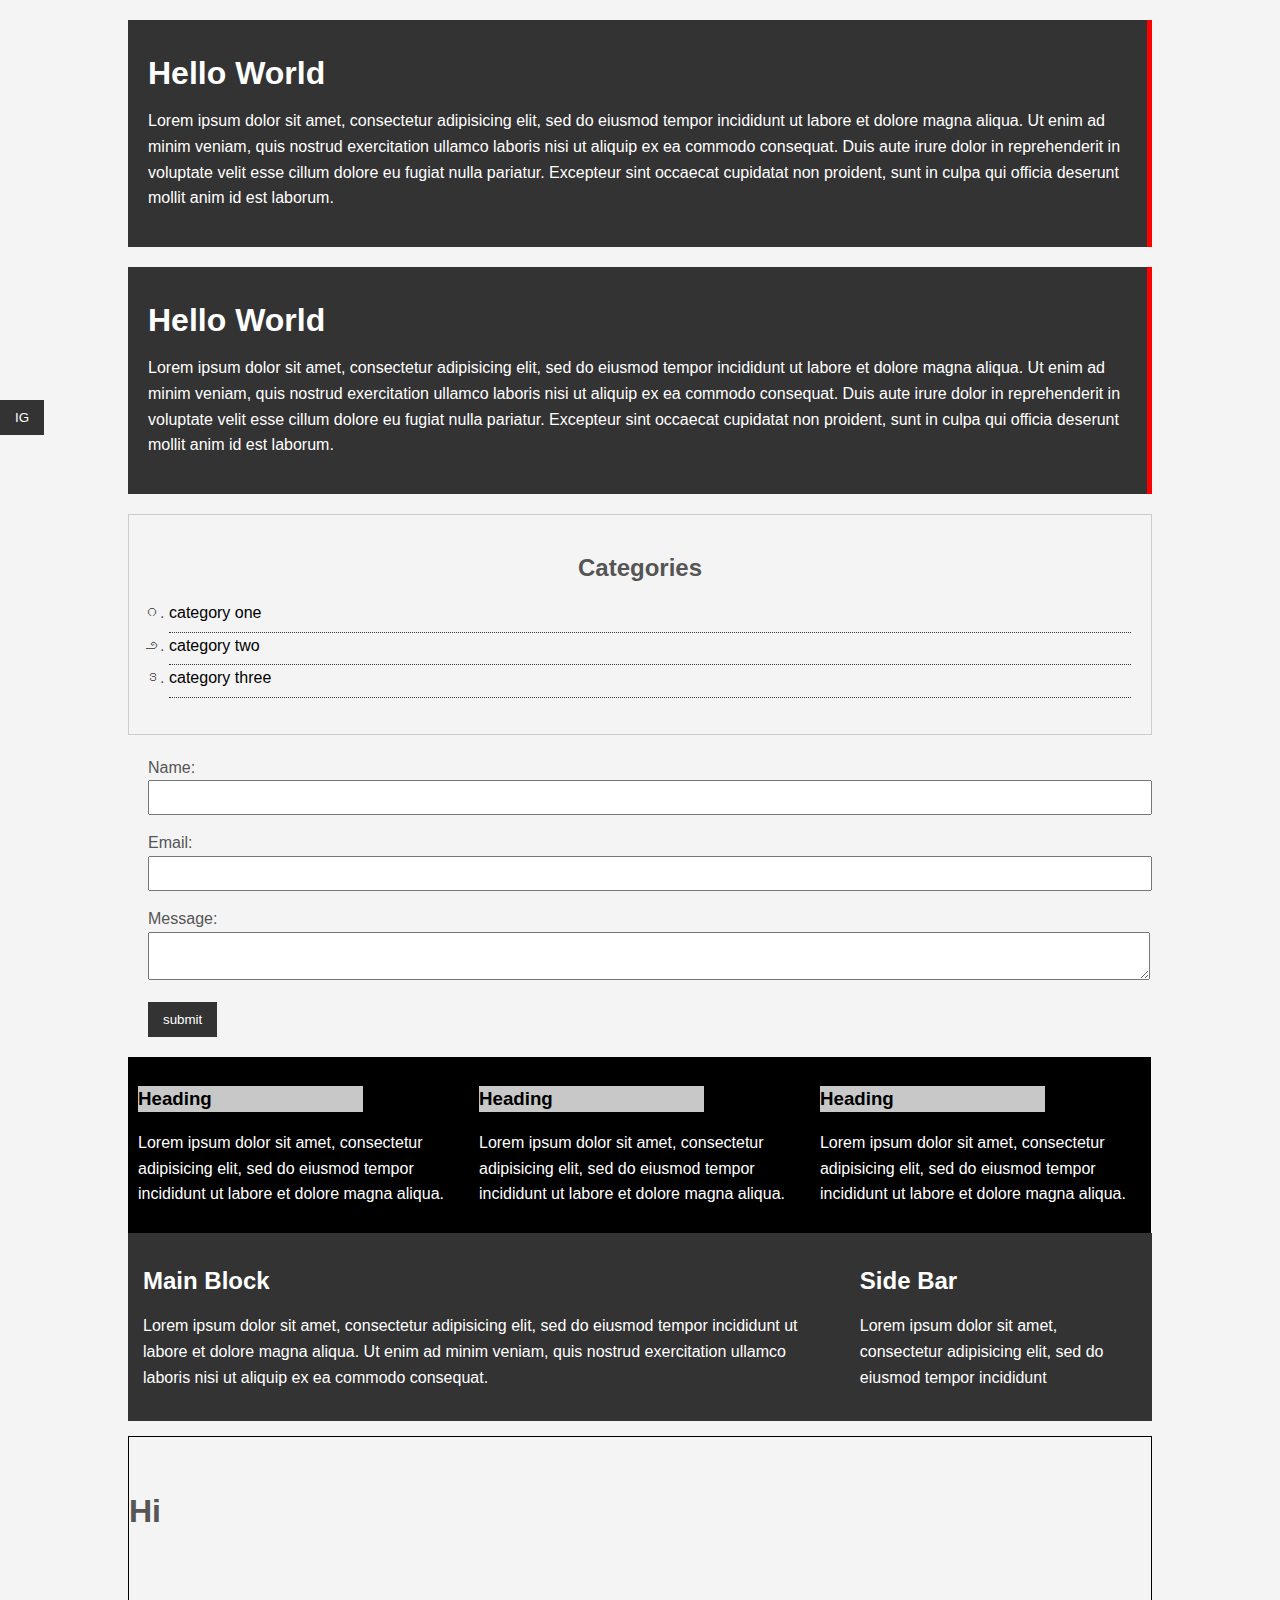
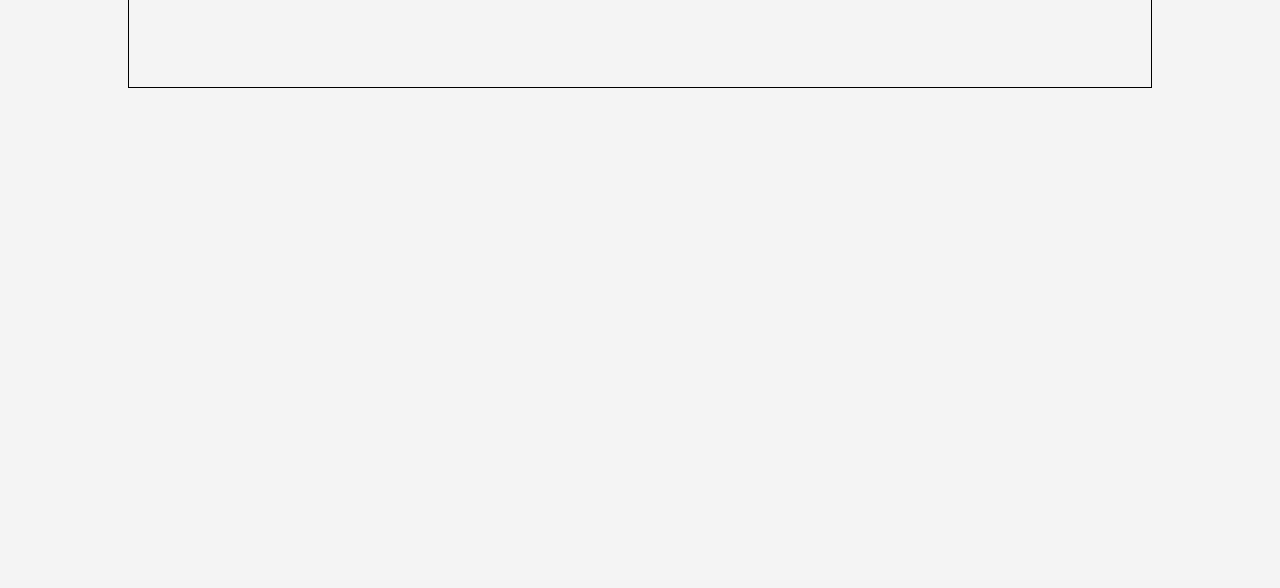
<file: css cheet sheet/index.html>
<!DOCTYPE html>
<html>
<head>
	<title>css cheat sheet</title>
	<link rel="stylesheet" type="text/css" href="css/style.css">
</head>
<body>

	<div class="container">
		<div class="box">
			<h1>Hello World</h1>
			<p>
				Lorem ipsum dolor sit amet, consectetur adipisicing elit, sed do eiusmod
				tempor incididunt ut labore et dolore magna aliqua. Ut enim ad minim veniam,
				quis nostrud exercitation ullamco laboris nisi ut aliquip ex ea commodo
				consequat. Duis aute irure dolor in reprehenderit in voluptate velit esse
				cillum dolore eu fugiat nulla pariatur. Excepteur sint occaecat cupidatat non
				proident, sunt in culpa qui officia deserunt mollit anim id est laborum.
			</p>
		</div>

		<div class="box">
			<h1>Hello World</h1>
			<p>
				Lorem ipsum dolor sit amet, consectetur adipisicing elit, sed do eiusmod
				tempor incididunt ut labore et dolore magna aliqua. Ut enim ad minim veniam,
				quis nostrud exercitation ullamco laboris nisi ut aliquip ex ea commodo
				consequat. Duis aute irure dolor in reprehenderit in voluptate velit esse
				cillum dolore eu fugiat nulla pariatur. Excepteur sint occaecat cupidatat non
				proident, sunt in culpa qui officia deserunt mollit anim id est laborum.
			</p>
		</div>

		<div class="categories">
			<h2>Categories</h2>
			<ul>
				<li><a href="#">category one</a></li>
				<li><a href="#">category two</a></li>
				<li><a href="#">category three</a></li>
			</ul>
		</div>

		<form class="form">
			<div class="form-group">
				<label>Name:</label>
				<input type="text" name="name">
			</div>
			<div class="form-group">
				<label>Email:</label>
				<input type="text" name="name">
			</div>
			<div class="form-group">
				<label>Message:</label>
				<textarea name="message"></textarea>
			</div>
			<input class="button" type="submit" name="submit" value="submit">
		</form>

		<div class="block">
			<h3>Heading</h3>
			<p>Lorem ipsum dolor sit amet, consectetur adipisicing elit, sed do eiusmod
			tempor incididunt ut labore et dolore magna aliqua.</p>
		</div>

		<div class="block">
			<h3>Heading</h3>
			<p>Lorem ipsum dolor sit amet, consectetur adipisicing elit, sed do eiusmod
			tempor incididunt ut labore et dolore magna aliqua.</p>
		</div>

		<div class="block">
			<h3>Heading</h3>
			<p>Lorem ipsum dolor sit amet, consectetur adipisicing elit, sed do eiusmod
			tempor incididunt ut labore et dolore magna aliqua.</p>
		</div>

		<div class="clear-fix"></div>

		<div id="main-block">
			<h2>Main Block</h2>
			<p>
				Lorem ipsum dolor sit amet, consectetur adipisicing elit, sed do eiusmod
				tempor incididunt ut labore et dolore magna aliqua. Ut enim ad minim veniam,
				quis nostrud exercitation ullamco laboris nisi ut aliquip ex ea commodo
				consequat.
			</p>
		</div>

		<div id="side-bar">
			<h2>Side Bar</h2>
			<p>
				Lorem ipsum dolor sit amet, consectetur adipisicing elit, sed do eiusmod
				tempor incididunt
		</div>

		<div class="clear-fix"></div>

		<div class="p-box">
			<h1>Hi</h1>
		</div>
		<!--container ends here-->
	</div>

	<div>
		<input class="button fix-me" type="button" name="IG" value="IG">
	</div>
	<div style="margin-bottom: 500px"></div>
</body>
</html>
</file>
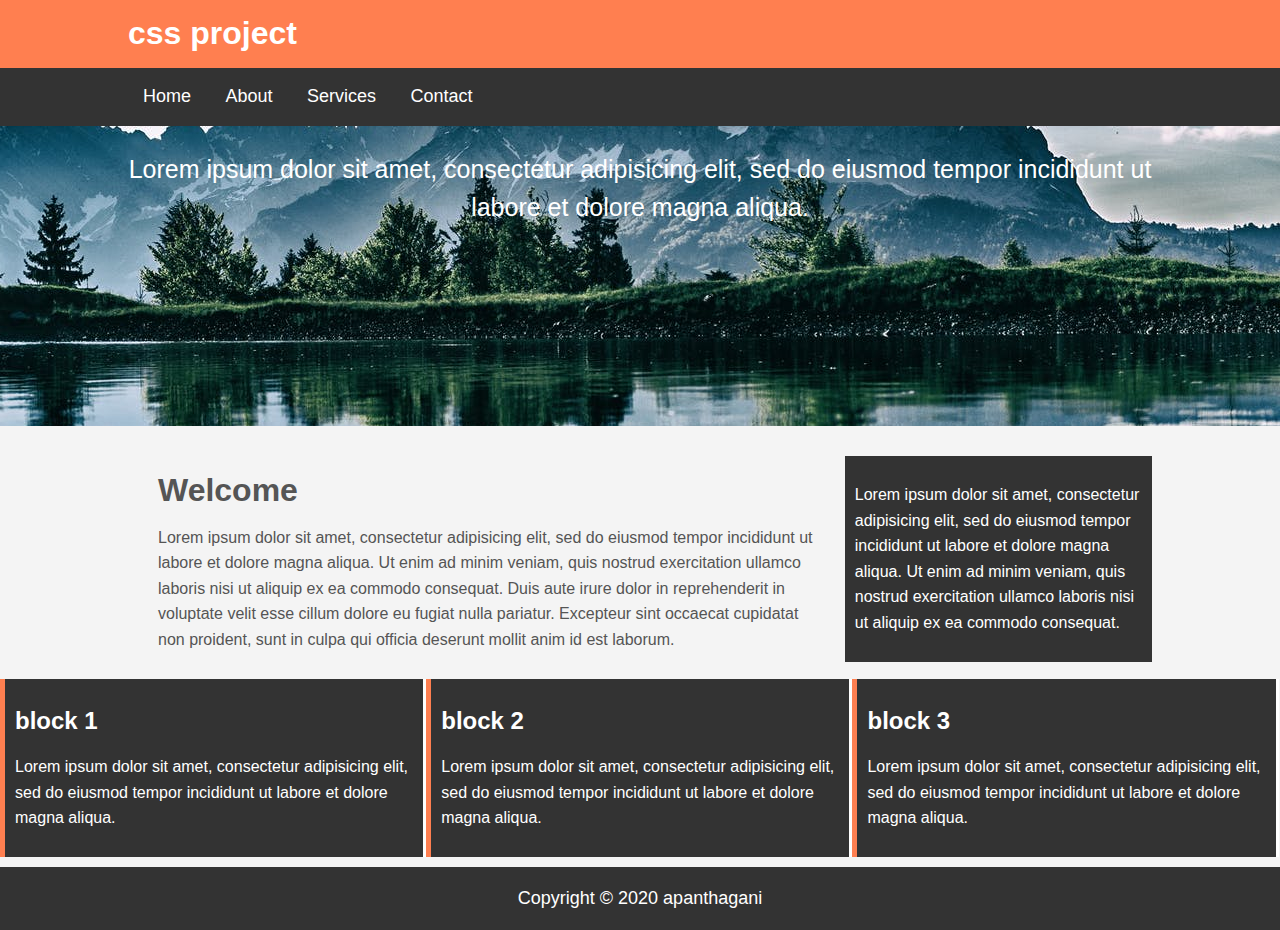
<file: css project/index.html>
<!DOCTYPE html>
<html>
<head>

	<meta charset="utf-8">
	<title>css project</title>
	<link rel="stylesheet" type="text/css" href="css/style.css">
</head>
<body>
	<header id="main-header">
		<div class="container">
			<h1>css project</h1>
		</div>
	</header>
	<nav id="navbar">
		<div class="container">
			<ul>
				<li><a href="">Home</a></li>
				<li><a href="">About</a></li>
				<li><a href="">Services</a></li>
				<li><a href="">Contact</a></li>
			</ul>
		</div>
	</nav>
	<section id="showcase">
		<div class="container">
			<p>
				Lorem ipsum dolor sit amet, consectetur adipisicing elit, sed do eiusmod
				tempor incididunt ut labore et dolore magna aliqua.</p>
		</div>
	</section>
	<div class="container">
		<section id="main">
			<h1>Welcome</h1>
			<p>
				Lorem ipsum dolor sit amet, consectetur adipisicing elit, sed do eiusmod
				tempor incididunt ut labore et dolore magna aliqua. Ut enim ad minim veniam,
				quis nostrud exercitation ullamco laboris nisi ut aliquip ex ea commodo
				consequat. Duis aute irure dolor in reprehenderit in voluptate velit esse
				cillum dolore eu fugiat nulla pariatur. Excepteur sint occaecat cupidatat non
				proident, sunt in culpa qui officia deserunt mollit anim id est laborum.
			</p>
		</section>
		<aside id="sidebar">
			<p>Lorem ipsum dolor sit amet, consectetur adipisicing elit, sed do eiusmod
			tempor incididunt ut labore et dolore magna aliqua. Ut enim ad minim veniam,
			quis nostrud exercitation ullamco laboris nisi ut aliquip ex ea commodo
			consequat.</p>
		</aside>
		<div class="clear-fix"></div>
	</div>
		<div class="block">
			<h2>block 1</h2>
			<p>
				Lorem ipsum dolor sit amet, consectetur adipisicing elit, sed do eiusmod
				tempor incididunt ut labore et dolore magna aliqua.
			</p>
		</div>
		<div class="block">
			<h2>block 2</h2>
			<p>
				Lorem ipsum dolor sit amet, consectetur adipisicing elit, sed do eiusmod
				tempor incididunt ut labore et dolore magna aliqua.
			</p>
		</div>
		<div class="block">
			<h2>block 3</h2>
			<p>
				Lorem ipsum dolor sit amet, consectetur adipisicing elit, sed do eiusmod
				tempor incididunt ut labore et dolore magna aliqua.
			</p>
		</div>
		<div class="clear-fix"></div>
	<footer id="footer-main">
		<p>Copyright &copy; 2020 apanthagani</p>
	</footer>
</body>
</html>
</file>
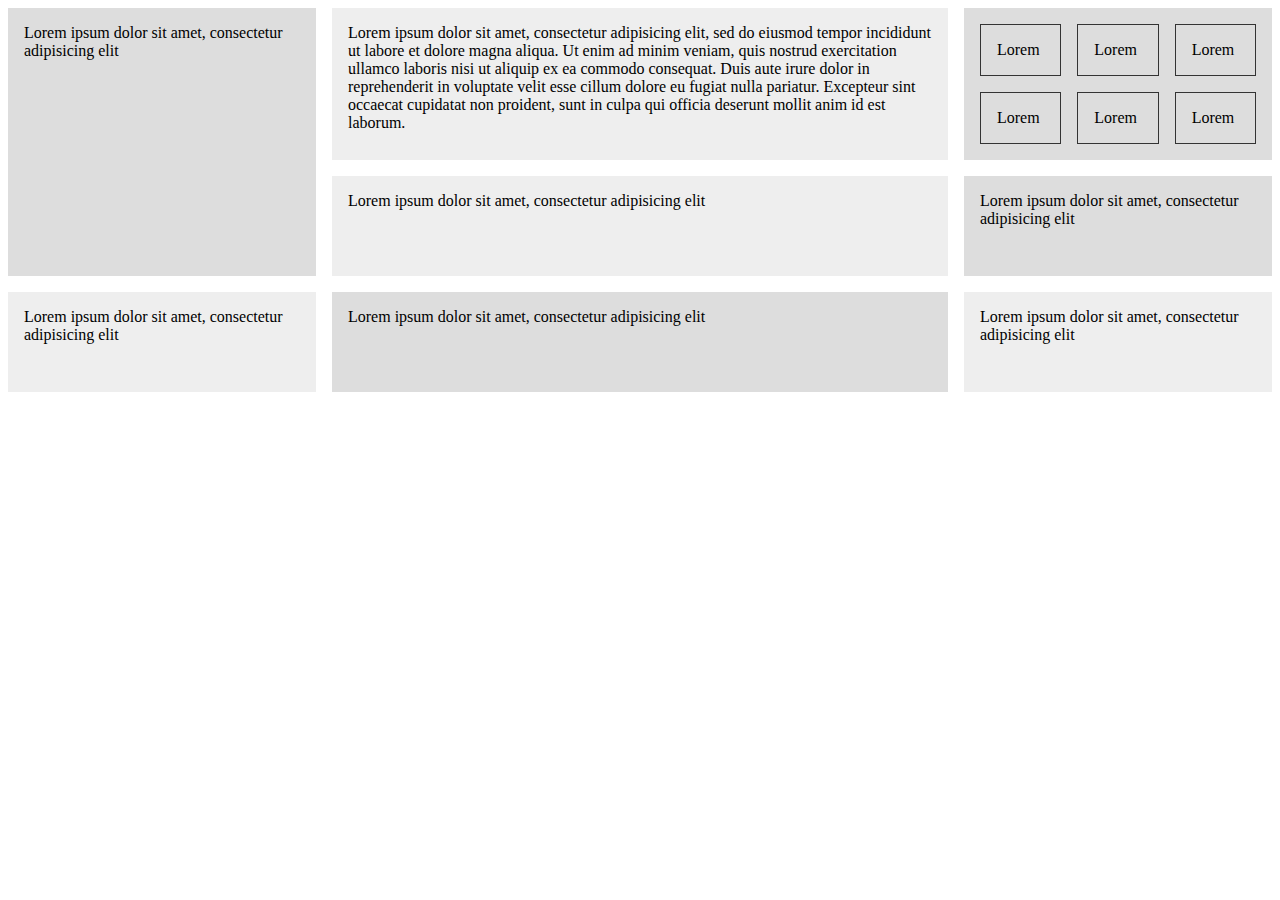
<file: css-grid/index.html>
<!DOCTYPE html>
<html>
<head>
	<meta charset="utf-8">
	<title>css-grids</title>
	<link rel="stylesheet" type="text/css" href="css/style.css">
</head>
<body>
	<div class="wrapper">
		<div class="box box-1">
			Lorem ipsum dolor sit amet, consectetur adipisicing elit
		</div>
		<div class="box box-2">
			Lorem ipsum dolor sit amet, consectetur adipisicing elit, sed do eiusmod
			tempor incididunt ut labore et dolore magna aliqua. Ut enim ad minim veniam,
			quis nostrud exercitation ullamco laboris nisi ut aliquip ex ea commodo
			consequat. Duis aute irure dolor in reprehenderit in voluptate velit esse
			cillum dolore eu fugiat nulla pariatur. Excepteur sint occaecat cupidatat non
			proident, sunt in culpa qui officia deserunt mollit anim id est laborum.
		</div>
		<div class="box box-3 nested">
			<div>Lorem</div>
			<div>Lorem</div>
			<div>Lorem</div>
			<div>Lorem</div>
			<div>Lorem</div>
			<div>Lorem</div>
		</div>
		<div class="box box-4">
			Lorem ipsum dolor sit amet, consectetur adipisicing elit
		</div>
		<div class="box box-5">
			Lorem ipsum dolor sit amet, consectetur adipisicing elit
		</div>
		<div class="box box-6">
			Lorem ipsum dolor sit amet, consectetur adipisicing elit
		</div>
		<div class="box box-7">
			Lorem ipsum dolor sit amet, consectetur adipisicing elit
		</div>
		<div class="box box-8">
			Lorem ipsum dolor sit amet, consectetur adipisicing elit
		</div>
	</div>
</body>
</html>
</file>
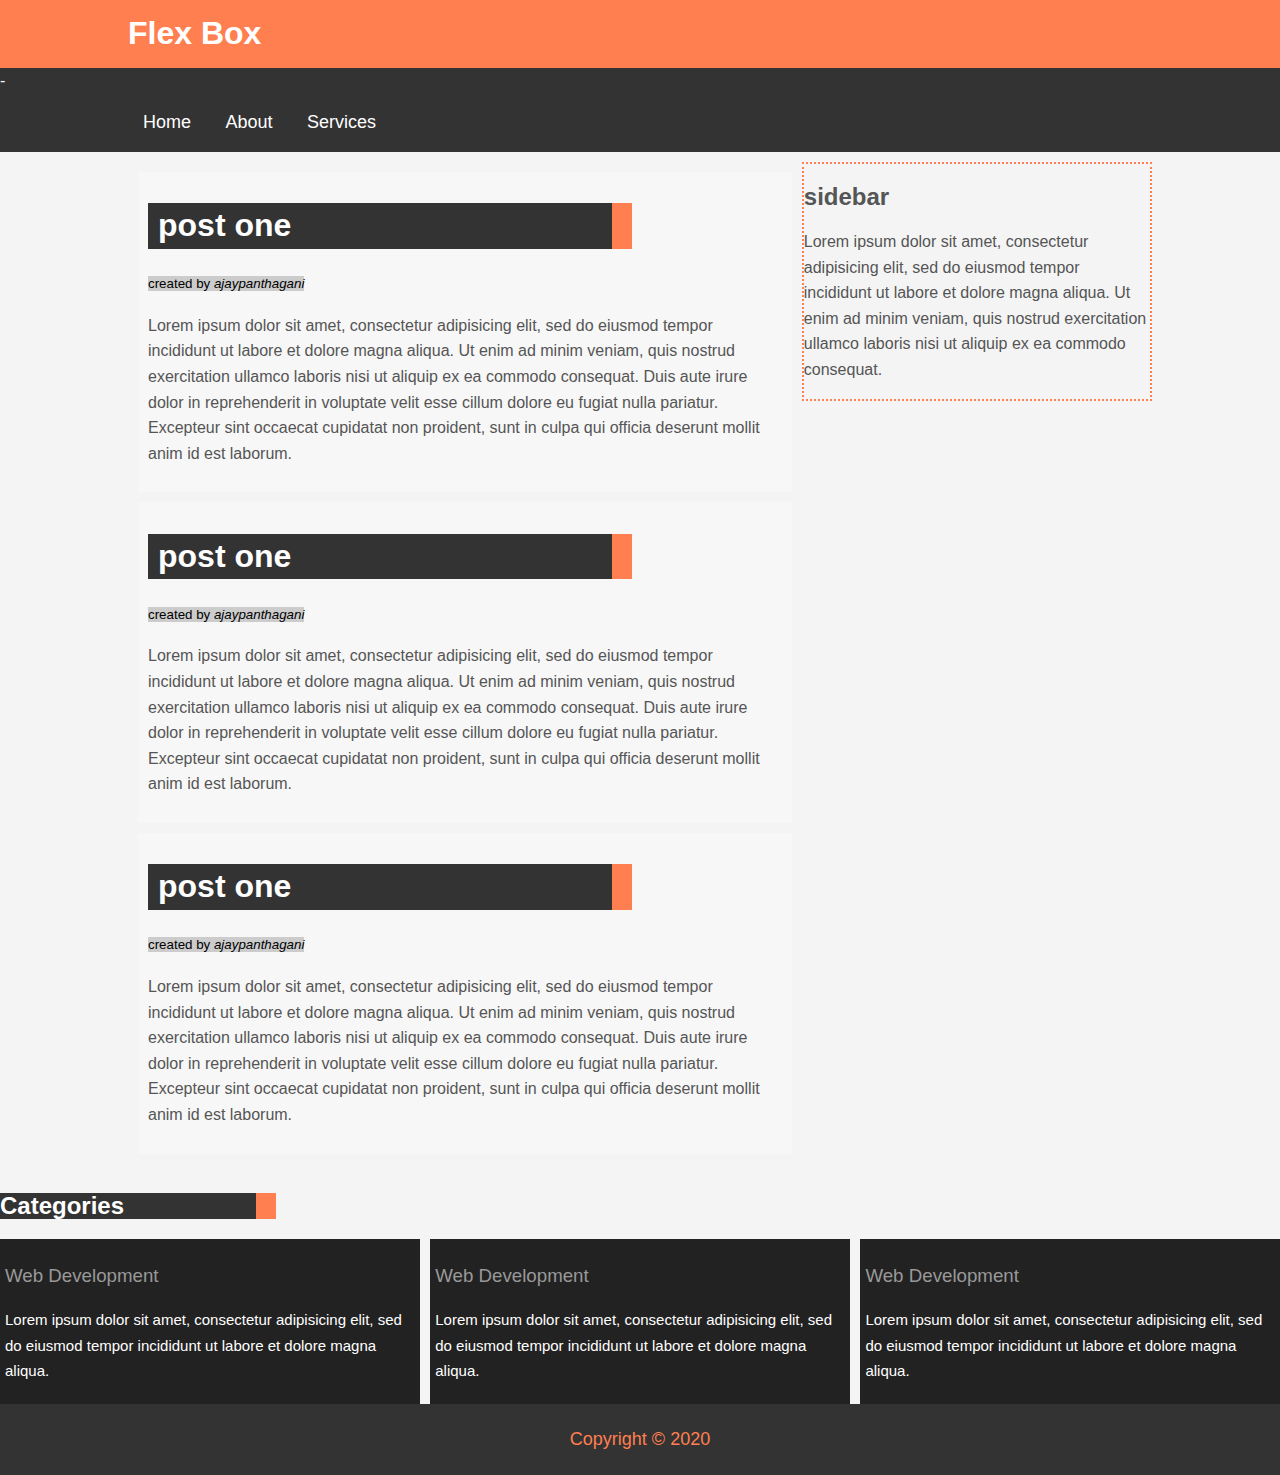
<file: flex-box/index.html>
<!DOCTYPE html>
<html>
<head>
	<title>flex box</title>
	<link rel="stylesheet" type="text/css" href="css/style.css">
</head>
<body>
	<header id="main-header">
		<div class="container">
			<h1>Flex Box</h1>
		</div>
	</header>
	<div class="clear-fix"></div>
	<nav id="nav">
		-<div class="container">
			<ul>
				<li><a href="#">Home</a></li>
				<li><a href="#">About</a></li>
				<li><a href="#">Services</a></li>
			</ul>
		</div>
	</nav>
	<div class="container">
		<section id="main">
			<article class="post">
				<h1>post one</h1>
				<small>created by <em>ajaypanthagani</em></small>
				<p>
					Lorem ipsum dolor sit amet, consectetur adipisicing elit, sed do eiusmod
					tempor incididunt ut labore et dolore magna aliqua. Ut enim ad minim veniam,
					quis nostrud exercitation ullamco laboris nisi ut aliquip ex ea commodo
					consequat. Duis aute irure dolor in reprehenderit in voluptate velit esse
					cillum dolore eu fugiat nulla pariatur. Excepteur sint occaecat cupidatat non
					proident, sunt in culpa qui officia deserunt mollit anim id est laborum.
				</p>
			</article>
			<article class="post">
				<h1>post one</h1>
				<small>created by <em>ajaypanthagani</em></small>
				<p>
					Lorem ipsum dolor sit amet, consectetur adipisicing elit, sed do eiusmod
					tempor incididunt ut labore et dolore magna aliqua. Ut enim ad minim veniam,
					quis nostrud exercitation ullamco laboris nisi ut aliquip ex ea commodo
					consequat. Duis aute irure dolor in reprehenderit in voluptate velit esse
					cillum dolore eu fugiat nulla pariatur. Excepteur sint occaecat cupidatat non
					proident, sunt in culpa qui officia deserunt mollit anim id est laborum.
				</p>
			</article>
			<article class="post">
				<h1>post one</h1>
				<small>created by <em>ajaypanthagani</em></small>
				<p>
					Lorem ipsum dolor sit amet, consectetur adipisicing elit, sed do eiusmod
					tempor incididunt ut labore et dolore magna aliqua. Ut enim ad minim veniam,
					quis nostrud exercitation ullamco laboris nisi ut aliquip ex ea commodo
					consequat. Duis aute irure dolor in reprehenderit in voluptate velit esse
					cillum dolore eu fugiat nulla pariatur. Excepteur sint occaecat cupidatat non
					proident, sunt in culpa qui officia deserunt mollit anim id est laborum.
				</p>
			</article>
		</section>
		<aside id="sidebar">
			<h2>sidebar</h2>
			<p>
				Lorem ipsum dolor sit amet, consectetur adipisicing elit, sed do eiusmod
				tempor incididunt ut labore et dolore magna aliqua. Ut enim ad minim veniam,
				quis nostrud exercitation ullamco laboris nisi ut aliquip ex ea commodo
				consequat.
			</p>
		</aside>		
	</div>
	<div id="categories">
		<h2>Categories</h2>
		<div class="container">
			<div class="box">
				<h3>Web Development</h3>
				<p>
					Lorem ipsum dolor sit amet, consectetur adipisicing elit, sed do eiusmod
					tempor incididunt ut labore et dolore magna aliqua.
				</p>
			</div>
			<div class="box">
				<h3>Web Development</h3>
				<p>
					Lorem ipsum dolor sit amet, consectetur adipisicing elit, sed do eiusmod
					tempor incididunt ut labore et dolore magna aliqua.
				</p>
			</div>
			<div class="box">
				<h3>Web Development</h3>
				<p>
					Lorem ipsum dolor sit amet, consectetur adipisicing elit, sed do eiusmod
					tempor incididunt ut labore et dolore magna aliqua.
				</p>
			</div>
		</div>
	</div>
	<div id="footer">
		<p>
			Copyright &copy; 2020
		</p>
	</div>
</body>
</html>
</file>
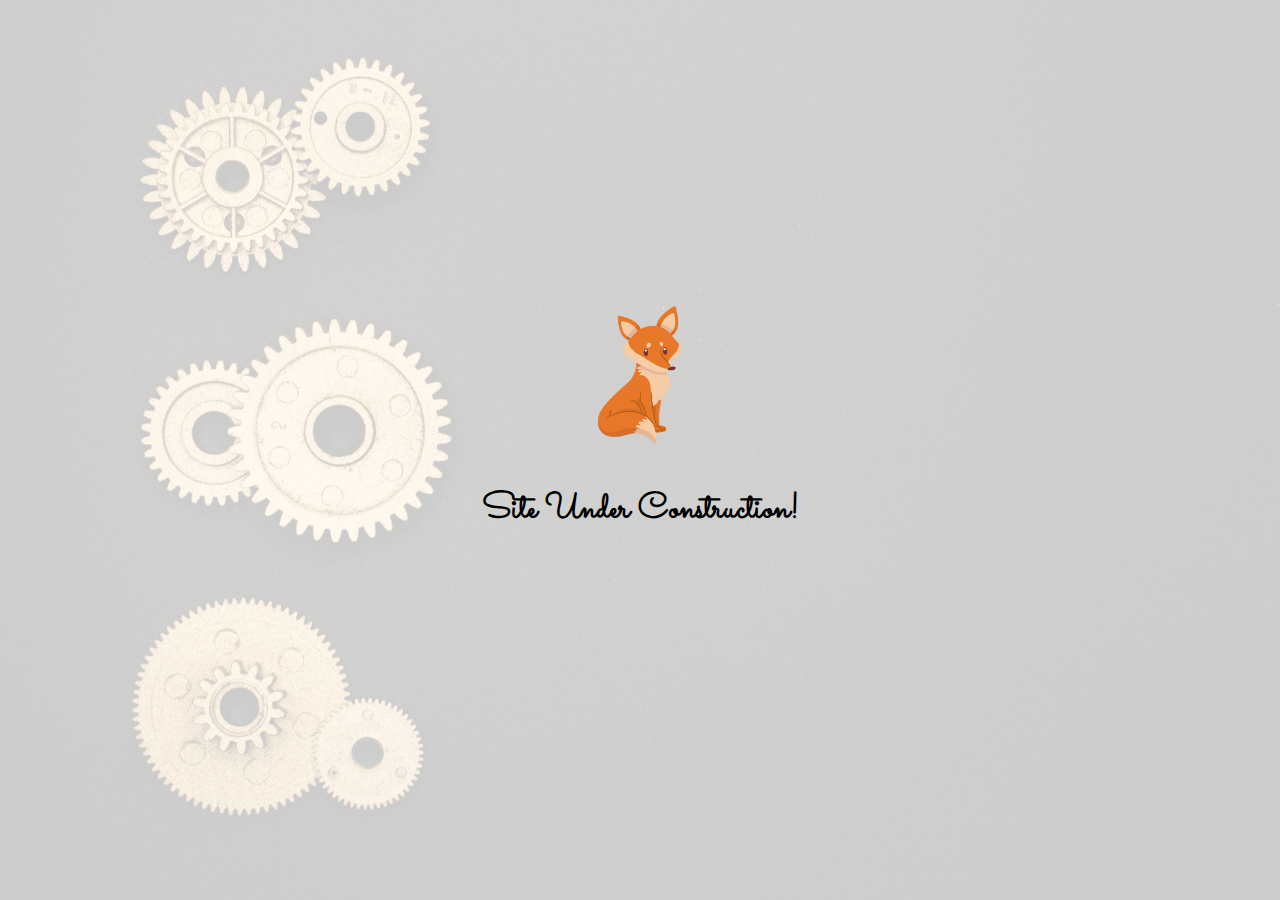
<file: landing-page/index.html>
<!DOCTYPE html>
<html lang="en">
<head>
	<meta charset="utf-8">
	<meta name="viewport" content="width=device-width, initial-scale=1">
	<link rel="stylesheet" type="text/css" href="css/style.css">
	<title>landing page</title>
</head>
<body>
	<div class="grid">
		<div class="box"></div>
		<div class="center-content">
		<img id="fox-img" src="images/fox.png">
		<h1>Site Under Construction!</h1>
		</div>
		<div class="box"></div>
		<div class="box"></div>
		<div class="box"></div>
		<div class="box"></div>
		<div class="box"></div>
		<div class="box"></div>
		<div class="box"></div>
	</div>
</body>
</html>
</file>
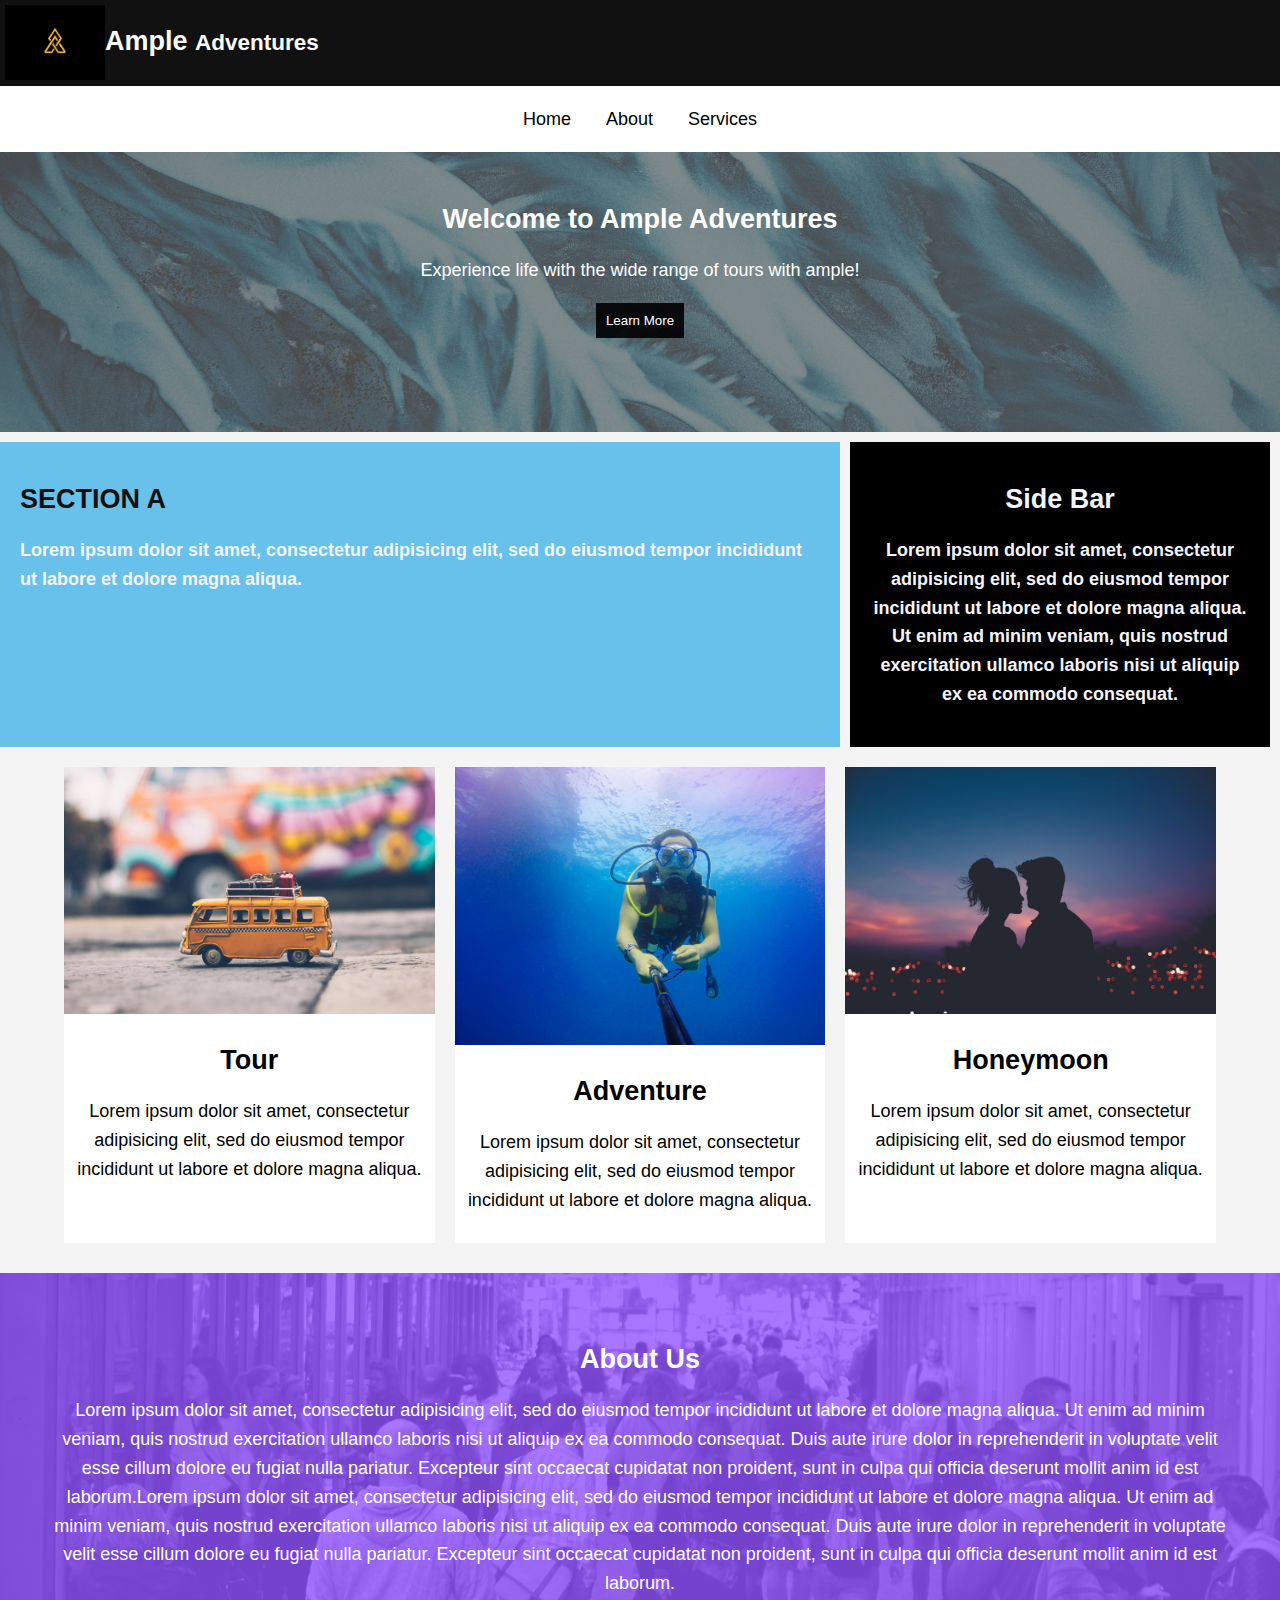
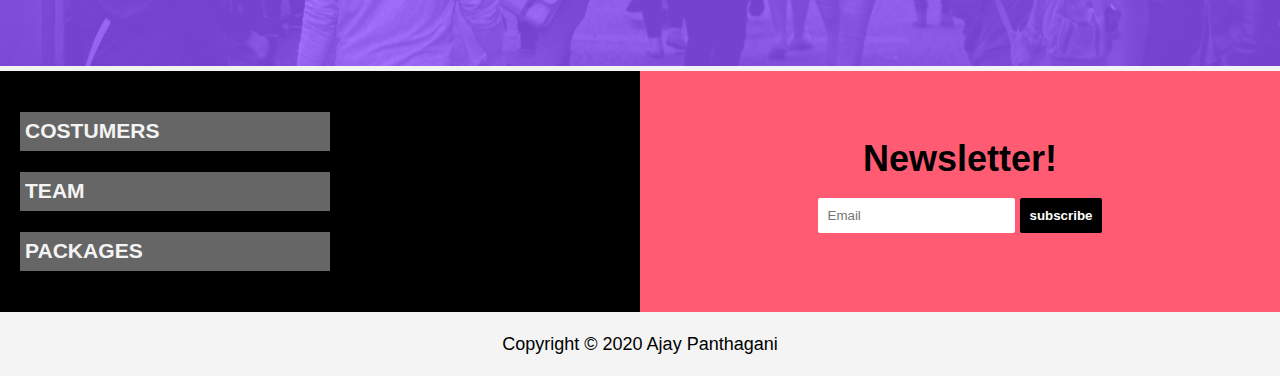
<file: personal-project/index.html>
<!DOCTYPE html>
<html lang="en">
<head>
	<meta charset="utf-8">
	<meta name="viewport" content="width=device-width, initial-scale=1.0">
	<link rel="stylesheet" type="text/css" href="css/style.css">
	<title>personal project</title>
</head>
<body>
	<header id="primary-header">
		<img id="logo" src="images/logo.png">
		<div class="grid">
			<h2>Ample <small>Adventures</small> </h2>
		</div>
		<div class="clear-fix"></div>
	</header>
	<header id="secondary-header">
		<nav class="grid">
			<ul>
				<li>
					<a href="#">Home</a>
				</li>
				<li>
					<a href="#section-c">About</a>
				</li>
				<li>
					<a href="#">Services</a>
				</li>
			</ul>
		</nav>
	</header>
	<header id="header-image">
		<div id="bg-image"></div>
		<div class="content">
			<h2>Welcome to Ample Adventures</h2>
			<p>Experience life with the wide range of tours with ample!</p>
			<input class="btn" type="button" name="learnmore" value="Learn More">
		</div>
	</header>
	<main id="main">
		<div class="grid">
			<section id="section-a">
				<h2>Section A</h2>
				<p>Lorem ipsum dolor sit amet, consectetur adipisicing elit, sed do eiusmod
				tempor incididunt ut labore et dolore magna aliqua.</p>
			</section>
			<section id="side-bar">
				<h2>Side Bar</h2>
				<p>Lorem ipsum dolor sit amet, consectetur adipisicing elit, sed do eiusmod
				tempor incididunt ut labore et dolore magna aliqua. Ut enim ad minim veniam,
				quis nostrud exercitation ullamco laboris nisi ut aliquip ex ea commodo
				consequat.</p>
			</section>
			<section id="section-b">
				<div id="showcase" class="grid">
					<div class="box">
						<img src="images/box-1-tour.jpeg">
						<div class="content">
							<h2>Tour</h2>
							<p>Lorem ipsum dolor sit amet, consectetur adipisicing elit, sed do eiusmod
							tempor incididunt ut labore et dolore magna aliqua.</p>
						</div>
					</div>
					<div class="box">
						<img src="images/box-2-scuba.jpeg">
						<div class="content">
							<h2>Adventure</h2>
							<p>Lorem ipsum dolor sit amet, consectetur adipisicing elit, sed do eiusmod
							tempor incididunt ut labore et dolore magna aliqua.</p>
						</div>
					</div>
					<div class="box">
						<img src="images/box-3-couple.jpeg">
						<div class="content">
							<h2>Honeymoon</h2>
							<p>Lorem ipsum dolor sit amet, consectetur adipisicing elit, sed do eiusmod
							tempor incididunt ut labore et dolore magna aliqua.</p>
						</div>
					</div>
				</div>
			</section>
			<section id="section-c">
				<div class="about-image-bg"></div>
				<div class="color-overlay"></div>
				<div id="about-content">
					<h2>About Us</h2>
					<p>Lorem ipsum dolor sit amet, consectetur adipisicing elit, sed do eiusmod
					tempor incididunt ut labore et dolore magna aliqua. Ut enim ad minim veniam,
					quis nostrud exercitation ullamco laboris nisi ut aliquip ex ea commodo
					consequat. Duis aute irure dolor in reprehenderit in voluptate velit esse
					cillum dolore eu fugiat nulla pariatur. Excepteur sint occaecat cupidatat non
					proident, sunt in culpa qui officia deserunt mollit anim id est laborum.Lorem ipsum dolor sit amet, consectetur adipisicing elit, sed do eiusmod
					tempor incididunt ut labore et dolore magna aliqua. Ut enim ad minim veniam,
					quis nostrud exercitation ullamco laboris nisi ut aliquip ex ea commodo
					consequat. Duis aute irure dolor in reprehenderit in voluptate velit esse
					cillum dolore eu fugiat nulla pariatur. Excepteur sint occaecat cupidatat non
					proident, sunt in culpa qui officia deserunt mollit anim id est laborum.</p>
				</div>
			</section>
		</div>
	</main>
	<div id="bottom-left-right">
		<section id="section-left">
			<div class="trans-div">
				<h3>Costumers</h3>
				
				<h3>Team</h3>
				
				<h3>Packages</h3>
			</div>
		</section>
		<section id="section-right">
			<h1>Newsletter!</h1>
			<input placeholder="Email" type="email" name="email">
			<input class="sc-btn" type="button" name="subscribe" value="subscribe">
		</section>
	</div>
	<footer id="main-footer">
		<p>Copyright &copy; 2020 Ajay Panthagani</p>
	</footer>
</body>
</html>
</file>
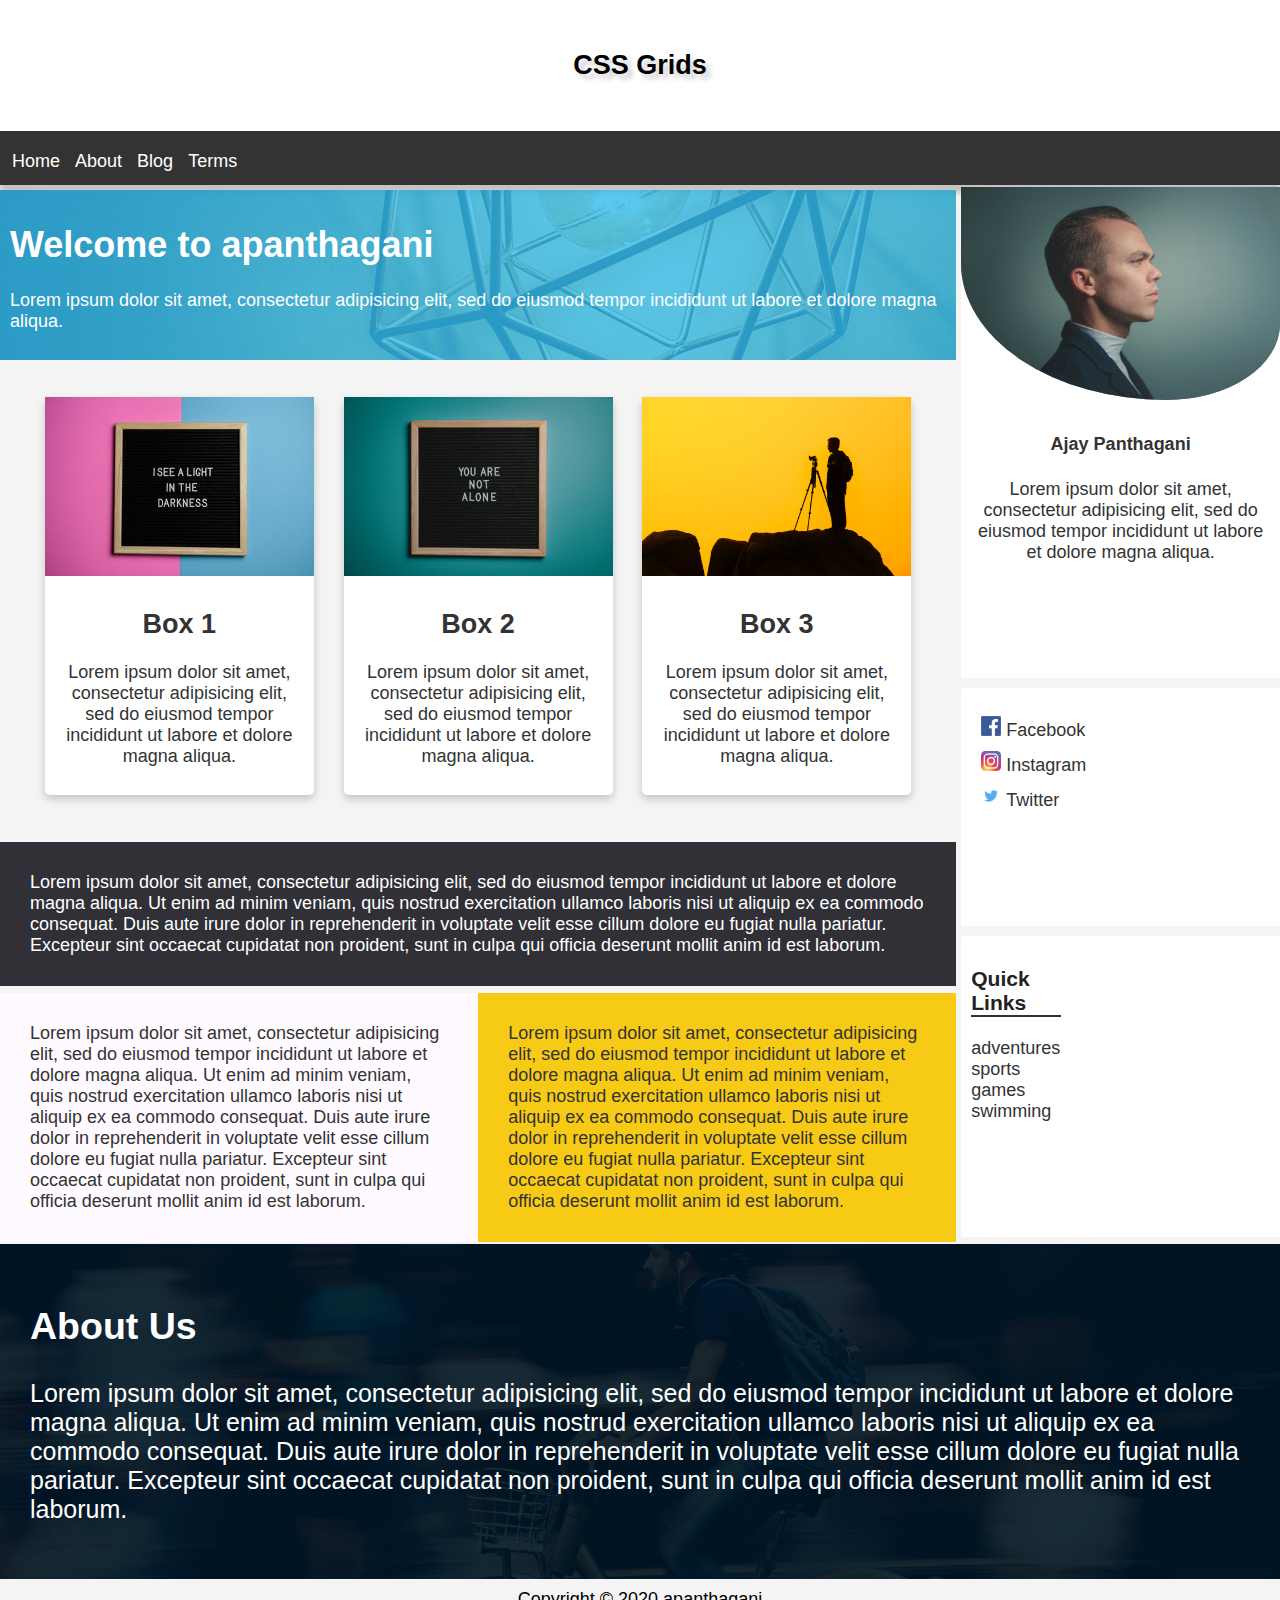
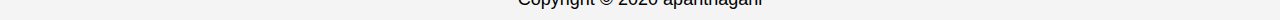
<file: css-layouts/layout-one/index.html>
<!DOCTYPE html>
<html lang="en">
<head>
	<meta charset="utf-8">
	<meta name="viewport" content="width=device-width, initial-scale=1">
	<link rel="stylesheet" type="text/css" href="css/style.css">
	<title>css grids</title>
</head>
<body>
	<header>
		<h2>
			CSS Grids
		</h2>
		<div id="nav-wrapper">
			<nav id="navbar">
				<ul>
					<li><a href="#">Home</a></li>
					<li><a href="#">About</a></li>
					<li><a href="#">Blog</a></li>
					<li><a href="#">Terms</a></li>
				</ul>
			</nav>
		</div>
	</header>
	<div id="main-wrapper" class="grid content">
		<main id="main" class="grid">
			<section id="section-a">
				<div id="section-a-bg"></div>
				<div class="content">
					<h1>Welcome to apanthagani</h1>
					<p>
						Lorem ipsum dolor sit amet, consectetur adipisicing elit, sed do eiusmod
						tempor incididunt ut labore et dolore magna aliqua.
					</p>
				</div>
			</section>
			<section id="showcase" class="flex">
				<div class="box box-1">
					<img src="images/1.jpeg">
					<div class="content">
						<h2>Box 1</h2>
						<p>Lorem ipsum dolor sit amet, consectetur adipisicing elit, sed do eiusmod
						tempor incididunt ut labore et dolore magna aliqua.</p>
					</div>
				</div>
				<div class="box box-2">
					<img src="images/2.jpeg">
					<div class="content">
						<h2>Box 2</h2>
						<p>Lorem ipsum dolor sit amet, consectetur adipisicing elit, sed do eiusmod
						tempor incididunt ut labore et dolore magna aliqua.</p>
					</div>
				</div>
				<div class="box box-3">
					<img src="images/3.jpg">
					<div class="content">
						<h2>Box 3</h2>
						<p>Lorem ipsum dolor sit amet, consectetur adipisicing elit, sed do eiusmod
						tempor incididunt ut labore et dolore magna aliqua.</p>
					</div>
				</div>
			</section>
			<section id="section-b">Lorem ipsum dolor sit amet, consectetur adipisicing elit, sed do eiusmod
			tempor incididunt ut labore et dolore magna aliqua. Ut enim ad minim veniam,
			quis nostrud exercitation ullamco laboris nisi ut aliquip ex ea commodo
			consequat. Duis aute irure dolor in reprehenderit in voluptate velit esse
			cillum dolore eu fugiat nulla pariatur. Excepteur sint occaecat cupidatat non
			proident, sunt in culpa qui officia deserunt mollit anim id est laborum.</section>
			<div class="flex">
				<section id="section-c">Lorem ipsum dolor sit amet, consectetur adipisicing elit, sed do eiusmod
				tempor incididunt ut labore et dolore magna aliqua. Ut enim ad minim veniam,
				quis nostrud exercitation ullamco laboris nisi ut aliquip ex ea commodo
				consequat. Duis aute irure dolor in reprehenderit in voluptate velit esse
				cillum dolore eu fugiat nulla pariatur. Excepteur sint occaecat cupidatat non
				proident, sunt in culpa qui officia deserunt mollit anim id est laborum.</section>
				<section id="section-d">Lorem ipsum dolor sit amet, consectetur adipisicing elit, sed do eiusmod
				tempor incididunt ut labore et dolore magna aliqua. Ut enim ad minim veniam,
				quis nostrud exercitation ullamco laboris nisi ut aliquip ex ea commodo
				consequat. Duis aute irure dolor in reprehenderit in voluptate velit esse
				cillum dolore eu fugiat nulla pariatur. Excepteur sint occaecat cupidatat non
				proident, sunt in culpa qui officia deserunt mollit anim id est laborum.</section>
			</div>
		</main>
		<aside class="grid" id="sidebar">
			<div id="profile">
				<img src="images/profile.jpeg">
				<div class="content">
					<h4>Ajay Panthagani</h4>
					<p>Lorem ipsum dolor sit amet, consectetur adipisicing elit, sed do eiusmod
					tempor incididunt ut labore et dolore magna aliqua.</p>
				</div>
			</div>
			<div id="social">
				<ul>
					<li>
						<img src="images/fb.png">
						<p>Facebook</p>
					</li>
					<li>
						<img src="images/instagram.png">
						<p>Instagram</p>
					</li>
					<li>
						<img src="images/twitter.png">
						<p>Twitter</p>
					</li>
				</ul>
			</div>
			<div id="links">
					<h3>Quick Links</h3>
					<ul>
						<li><a href="#">adventures</a></li>
						<li><a href="#">sports</a></li>
						<li><a href="#">games</a></li>
						<li><a href="#">swimming</a></li>
					</ul>
			</div>
		</aside>
	</div>

	<div id="about-section" class="grid">
		<div id="about-bg"></div>
		<div class="content">
			<h2>About Us</h2>
			<p>Lorem ipsum dolor sit amet, consectetur adipisicing elit, sed do eiusmod
			tempor incididunt ut labore et dolore magna aliqua. Ut enim ad minim veniam,
			quis nostrud exercitation ullamco laboris nisi ut aliquip ex ea commodo
			consequat. Duis aute irure dolor in reprehenderit in voluptate velit esse
			cillum dolore eu fugiat nulla pariatur. Excepteur sint occaecat cupidatat non
			proident, sunt in culpa qui officia deserunt mollit anim id est laborum.</p>
		</div>
	</div>
	<!-- <div class="height-creator"></div> -->
	<footer id="footer">Copyright &copy; 2020 apanthagani</footer>
	<script src="js/script.js"></script>
</body>
</html>
</file>
<file: css cheet sheet/css/style.css>
body{

	background-color: #f4f4f4;
	color: #555555;

	font-family: Arial, Helvetica, sans-serif;

	line-height: 1.6em;

	margin: 0;
}

a{
	text-decoration: none;
	color: #000000;
}

a:hover{
	color:red;
}

a:active{

	color:green;
}

.clear-fix{
	clear: both;
}

.button{

	background-color: #333;
	color: #ffffff;
	padding: 10px 15px;
	border: none;
}

.box{

	background-color: #333333;
	color: #ffffff;
	border-right: 5px red solid;

	margin-top: 20px;
	padding: 20px;
}

.categories{

	border: 1px #ccc solid;
	padding: 20px;
	margin-top: 20px;
}

.categories h2{
	text-align: center;
}

.categories ul{

	padding-left: 20px;
	/*list-style: none;*/
}

.categories li{

	padding-bottom: 6px;
	border-bottom:dotted 1px #333;
	list-style: telugu;
}

.form{

	padding: 20px;
}

.form .form-group{

	padding-bottom: 15px;
}

.form label{

	display: block;
}

.form input[type="text"], .form textarea{

	padding: 8px;
	width: 100%;
}

.block{

	background-color: #000;
	color: #fff;
	padding: 10px;
	float: left;
	width: 33.3%;
	box-sizing: border-box;
}

.block h3{

	width: 70%;
	background-color: rgba(250, 250, 250, 0.8);
	color: #000;
}

#main-block{

	float:left;
	width: 70%;
	background-color: #333333;
	color: white;
	padding: 15px;
	box-sizing: border-box;
}

#side-bar{
	float:right;
	width:30%;
	background-color: #333333;
	color: white;
	padding: 15px;
	box-sizing: border-box;
}

.p-box{

	margin-top: 15px; 
	height: 250px;
	border:1px solid #000;
	position: relative;
}

.p-box h1{
	position: absolute;
	top:40px;
}

.fix-me{
	position: fixed;
	top: 400px;
}
.container{

	width: 80%;

	margin:auto;
}
</file>
<file: css project/css/style.css>
body{

	background-color: #f4f4f4;
	color: #555;
	font-family: Arial, Helvetica, sans-serif;
	font-size: 16px;
	line-height: 1.6em;
	margin: 0;
}

.clear-fix{

	clear: both;
}

.block{

	float: left;
	width: 33.3%;
	background: #333;
	color: #fff;
	padding: 10px;
	border-right: 3px solid #fff;
	border-left: 5px solid coral;
	box-sizing: border-box;
}

.container{

	width: 80%;
	margin: auto;
	overflow: hidden;
}

#main-header{

	background-color: coral;
	color: #fff;
}

#navbar{
	background-color: #333;
	color: #fff;
}

#navbar ul{

	padding: 0;
	list-style: none;
}

#navbar li{

	display: inline;
}

#navbar a{

	color: white;
	text-decoration: none;
	font-size: 18px;
	padding: 15px;
}

#showcase{

	background-image:url('../images/showcase.jpeg');
	background-position: center right;
	min-height: 300px;
	margin-bottom: 30px;
	text-align: center;
	font-size: 25px;
	line-height: 1.5em;
	color: #fff;
	font-weight: 300;
}

#main{
	float: left;
	width: 70%;
	padding: 0 30px;
	margin-bottom: 10px;
	box-sizing: border-box;
}

#sidebar{

	float: right;
	width: 30%;
	background: #333;
	color: #fff;
	padding: 10px;
	margin-bottom: 10px;
	box-sizing: border-box;
}

#footer-main{

	background: #333;
	color: #fff;
	padding: 1px;
	margin-top: 10px;
}

#footer-main p{

	text-align: center;
	font-size: 18px;
}

@media(max-width: 600px){
	#main{

		width: 100%;
		float: none;
	}

	#sidebar{

		width: 100%;
		float: none;
	}

	.block{
		width: 100%;
		float: none;
		margin: 20px;
	}
}
</file>
<file: css-grid/css/style.css>
.wrapper{
	display: grid;
	grid-template-columns: 1fr 2fr 1fr;
	grid-auto-rows: minmax(100px, auto);
	grid-gap: 1em;
}

.nested{

	display: grid;
	grid-template-columns: 1fr 1fr 1fr;
	grid-gap: 1em;
}

.nested > div{

	border: 1px #333 solid;
	padding: 1em;
}

.box{
	background-color: #eee;
	padding: 1em;
}

.box-1{

	grid-row: 1/3;
}

.box-2{
	
}

.box-3{

}

.box-4{
	
}

.wrapper > div:nth-child(odd){

	background-color: #ddd;
}

@media(max-width: 600px){

	.wrapper{

		grid-template-columns: 1fr;
	}
}
</file>
<file: flex-box/css/style.css>
body{

	background-color: #f4f4f4;
	color: #555;
	font-family: Arial, Helvetica, sans-serif;
	font-size: 16px;
	line-height: 1.6em;
	margin: 0;
}

.clear-fix{

	clear: both;
}

.container{

	display: flex;
	width: 80%;
	margin: auto;
}

#main-header{

	background-color: coral;

	color: #fff;
}

#nav{

	background-color: #333;
	color: #fff;
}

#nav ul{

	padding: 0;
	list-style: none;
}

#nav li{

	display: inline;
}

#nav a{

	color: white;
	text-decoration: none;
	font-size: 18px;
	padding: 15px;
}

#main{

	margin-top: 10px;
	padding: 10px;
}

.post{

	background-color: #fff5;
	padding: 10px;
	margin-bottom: 10px;
}

.post h1{

	background-color: #333;
	width: 70%;
	border-right: 20px coral solid;
	color: #fff;
	padding: 10px;
}

.post small{

	background-color: #ccc;
	color: #000;
}

#sidebar{

	margin-top: 10px;
	align-self: flex-start;
	border: 2px coral dotted;
}

#categories .container{
	margin-top: 0;
	justify-content: space-between;
	width: 100%;
}

#categories h2{

	background-color: #333;
	width: 20%;
	border-right: 20px coral solid;
	color: #fff;
}

.box{

	padding: 5px;
	flex-basis: 32%;
	background-color: #222;
}

.box h3{

	font-weight: 300;
	color: #999;
}

.box p{

	color: #fff;
	font-size: 15px;
}

#footer{

	background-color: #333;
	color: coral;
	padding: 5px;
}

#footer p{

	text-align: center;
	font-size: 18px;
}

@media(max-width: 750px){

	.container{

		flex-direction: column;
	}
}
</file>
<file: landing-page/css/style.css>
@import url('https://fonts.googleapis.com/css2?family=Sacramento&display=swap');
body{

	padding: 0;
	margin: 0;
	font-size: 18px;
	font-weight: bold;
	background: url('../images/background.jpeg');
	background-size: cover;
	font-family: 'Sacramento', cursive;
	text-align: center;
}
.grid{

	display: grid;
	background: rgba(255, 255, 255, 0.8);
	grid-template-columns: 1fr 2fr 1fr;
	grid-template-columns: 1fr 2fr 1fr;
}

.box{

	width: 100%;
	height: 300px;
}

.center-content{

	grid-column: 2;
	grid-row: 2;
	width: 100%;
}

#fox-img{

	display: inline-block;
	width: 150px;
	height: auto;
}

h2{

	display: inline;
}
</file>
<file: personal-project/css/style.css>
body{

	padding: 0;
	margin: 0;
	font-family: Arial, Helvetica, sans-serif;
	font-size: 18px;
	text-align: center;
	line-height: 1.6em;
	background-color: #f4f4f4;
}

.clear-fix{

	clear: both;
}

#logo{

	width: 100px;
	height: auto;
	float: left;
}

.btn{

	border: none;
	background: rgba(0, 0, 0, 0.9);
	color: #fff;
	padding: 10px;
}

#primary-header{

	text-align: left;
	background-color: #111;
	padding: 5px;
	text-align: center;
	color: #fff;
}

#primary-header h2{

	float: left;
}

#secondary-header{
	background-color: #fff;
	padding: 1px;
}

#secondary-header ul{

	list-style: none;
	padding: 0;
}

#secondary-header li{

	display: inline;
	margin: 10px;
}

#secondary-header a{

	text-decoration: none;
	color: #000;
	padding: 5px;
	border-radius: 2px;
}

#secondary-header a:hover{

	background-color: rgba(255,255,255,0.4);
}

#header-image{
	margin-bottom: 10px;
}

#header-image #bg-image{

	width: 100%;
	height: 250px;
	padding-top: 30px;
	position: absolute;
	background: url('../images/header.jpeg');
	background-position: center;
	background-repeat: no-repeat;
	background-size: cover;
	z-index: -1;
	opacity: 0.6;
}

#header-image .content{
	height: 250px;
	padding-top: 30px;
	background: rgb(3,3,3, 0.4);
	color: #fff;
}

#section-a{

	background: #67c1eb;

	text-align: left;

	padding: 20px;

	color: #f4f4fe;

	font-weight: bold;
}

#section-a h2{

	color: #111;

	text-transform: uppercase;
}

#side-bar{

	background: #000;

	padding: 20px;

	color: #f4f4fe;

	font-weight: bold;
}

#section-b{
	margin:auto;
	width: 90%;
	padding: 10px;
}
.box{

	background-color: #fff;
	margin-bottom: 10px;
}

.box img{

	display: block;
	width: 100%;
}

.box .content{

	padding: 10px;
}
#section-c{
	display: grid;
	position: relative;
	grid-template-columns: 1fr;
	color: #fff;
	height: auto;
	margin-bottom: 5px;
}

#section-c .about-image-bg{

	width: 100%;
	top: 0;
	bottom: 0;
	position: absolute;
	grid-row-start: 1;
	grid-column-start: 1;
	background: url('../images/about.jpeg');
	background-size: cover;
}

#section-c .color-overlay{

	width: 100%;
	top: 0;
	bottom: 0;
	position: absolute;
	grid-row-start: 1;
	grid-column-start: 1;
	/*position: absolute;*/
	background-color: #9152ff;
	opacity: 0.8;
}

#section-c #about-content{

	grid-row-start: 1;
	z-index: 2;
	grid-column-start: 1;
	padding:50px;
}

#section-left{

	background-color: #000;
	text-align: left;
	text-transform: uppercase;
	padding: 20px;
}

#section-left h3{

	color: #f4f4f4;
	font-stretch: semi-expanded;
	background-color: rgb(255,255,255,0.4);
	padding: 5px;
	width: 300px;
}

#section-right{

	background-color: #ff5c74;
	padding: 50px;
}

#section-right input{

	border: none;
	border-radius: 2px;
	padding: 10px;
}

#section-right .sc-btn{

	background-color: #000;
	font-weight: bold;
	color: #fff;
}

@media(min-width: 700px){

	#main .grid{

		display: grid;
		grid-template-columns: 2fr 1fr;
		grid-column-gap: 10px;
		grid-row-gap: 10px;
	}

	#section-b{

		grid-column: 1/4;
		align-content: center;
		justify-content: center;
	}

	#section-b .grid{

		display: grid;
		grid-template-columns: 1fr 1fr 1fr;
		grid-gap: 20px;
	}

	#bottom-left-right{

		display: grid;
		grid-template-columns: 1fr 1fr;
		justify-content: center;
	}

	#section-c{

		grid-column: 1/4;
	}
}
</file>
<file: css-layouts/layout-one/css/style.css>
body{

	padding: 0;
	margin: 0;
	box-sizing: border-box;
	background: #f4f4f4;
	font-size: 18px;
	font-family: Arial, Helvetica, sans-serif;
}

.height-creator{

	height: 1000px;
}

header{

	padding: 0;
	margin: 0;
}

header h2{
	text-align: center;
	text-shadow: 5px 5px 5px rgba(3,3,3,0.2);
	margin: 0;
	background: #fff;
	padding: 50px;
}

#nav-wrapper{
	margin-bottom: 4px;
	height: 50px;
}

header #navbar{

	margin: 0;
	height: 50px;
	padding: 2px;
	background: #333;
	z-index: 10;
	box-shadow: 0 8px 5px 0 rgba(0, 0, 0, 0.2);
}

#navbar ul{
	padding: 0 10px 0 10px;
	list-style: none;
}

#navbar ul li{
	display: inline;
	margin-right: 10px;
}

#navbar a{

	text-decoration: none;
	color: #fff;
}

.sticky {
  position: fixed;
  top: 0;
  width: 100%;
}

#main{

	padding: 0;

	margin: 0;
}

section{

	color: #fff;
	padding: 30px;
	margin-top: 5px;
}

img{

	display: block;
	width: 100%;
}

#section-a{

	padding: 0;
	position: relative;

}

#section-a #section-a-bg{

	background: url('../images/welcome-bg-3.jpeg');
	background-size: cover;
	background-position: center;
	position: absolute;
	z-index: -1;
	width: 100%;
	top:0;
	bottom: 0;
}

#section-a .content{

	background: rgba(48, 188, 237, 0.8);
	padding: 10px;
}

#showcase .box{

	background: #fff;
	margin-bottom: 10px;
	box-shadow: 0 4px 8px 0 rgba(0, 0, 0, 0.2);
	border-radius: 5px;
	color: #333;
}

#showcase .box .content{

	text-align: center;
	padding: 10px;
}

#section-b{

	background: #303036;
}
#section-c{

	color: #333;
	background: #FFFAFF;
}
#section-d{

	color: #333;
	background: #F7CB15;
}

#sidebar{

	/*background: #005377;*/
	/*padding: 10px;*/
	margin-top: 2px;
	color: #fff;
}

#sidebar{

	grid-row-gap: 5px;
}

#sidebar #profile{

	background: #fff;
	border-radius: 2px;
	color: #333;
	margin-bottom: 5px;
}

#sidebar #profile img{
	padding: 0px;
	border-radius: 0 0 50% 90%;
	box-sizing: border-box;
	box-shadow: inset 0 0 10px rgba(0, 0, 0,1);
}

#sidebar .content{

	text-align: center;
	padding: 10px;
}

#sidebar #links{

	background: #fff;
	border-radius: 2px;
	color: #222;
	padding: 10px;
	margin-bottom: 5px;
}

#sidebar #links h3{

	border-bottom: 2px #333 solid;
	width: 30%;
}

#sidebar ul{

	list-style: none;
	padding: 0;
}

#sidebar ul li{

	display: block;
}

#sidebar ul li a{

	text-decoration: none;
	color: #333;
}

#sidebar ul li a:hover{

	border-bottom: 2px #333 solid;
}

#sidebar #social{

	background: #fff;
	border-radius: 2px;
	padding: 10px;
	margin-bottom: 5px;
}

#sidebar #social img{

	display: inline-block;
	width: 20px;
}

#sidebar #social li{

	display: block;
	margin: 10px;
	color: #333;
}

#sidebar #social li p{

	display: inline;
}

#about-section{
	margin-top: 2px;

	position: relative;

	/*padding: 20px;*/

	/*background: #001524;*/

	color: #fff;
}

#about-section #about-bg{

	position: absolute;
	top:0;
	bottom: 0;
	width: 100%;
	z-index: -1;
	background: url('../images/about-2.jpeg');
	background-size: cover;
	background-repeat: no-repeat;
	background-position: center;
}

#about-section .content{

	padding: 30px;

	background: rgba(0, 21, 36, 0.9);
}

#footer{

	text-align: center;
	padding: 10px;
}

@media(min-width: 700px){

	.grid{

		display: grid;
		grid-gap: 2px;
	}

	#main-wrapper{

		grid-column-gap: 5px;
	}

	.flex{

		display: flex;
	}

	#showcase{

		display: flex;
		flex-direction: row;
		justify-content: space-around;
	}

	#showcase .box{

		width: 30%;
	}

	#about-section{

		font-size: 25px;
	}

	#main-wrapper{

		grid-template-columns: 3fr 1fr;
	}
}
</file>
